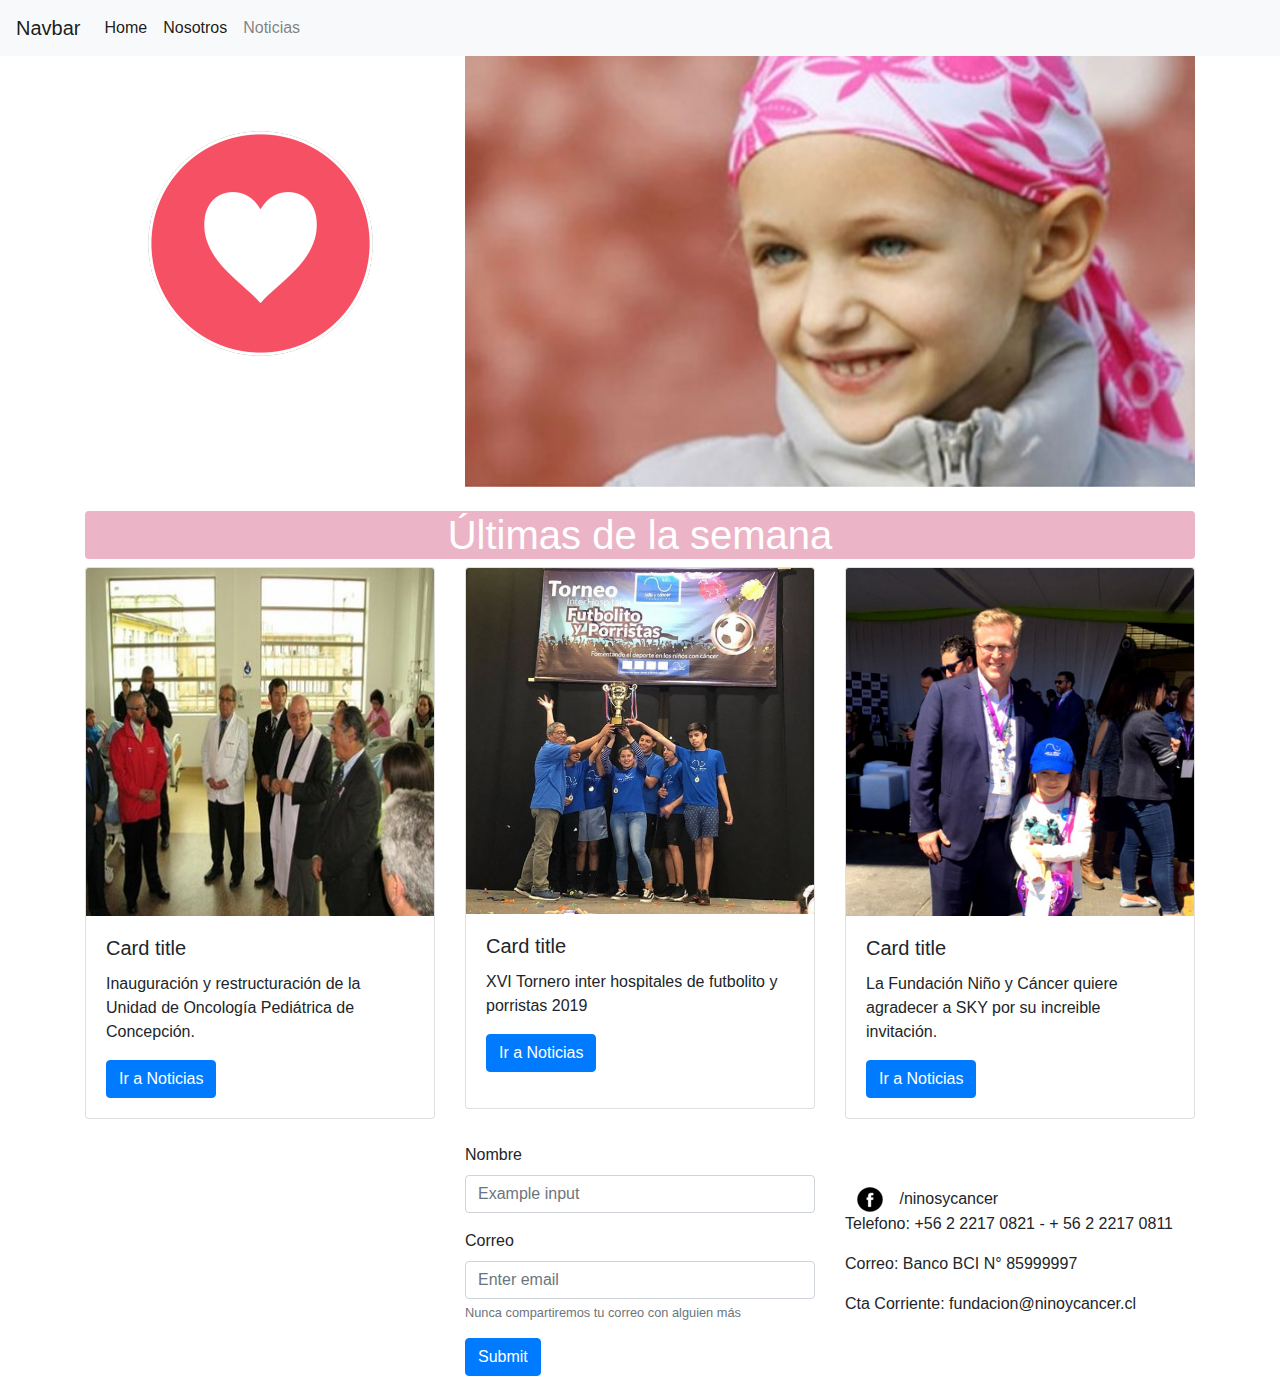
<file: index.html>
<!DOCTYPE html>
<html lang="en">
<head>
    <meta charset="UTF-8">
    <meta name="viewport" content="width=device-width, initial-scale=1.0">
    <link rel="stylesheet" href="https://stackpath.bootstrapcdn.com/bootstrap/4.3.1/css/bootstrap.min.css" integrity="sha384-ggOyR0iXCbMQv3Xipma34MD+dH/1fQ784/j6cY/iJTQUOhcWr7x9JvoRxT2MZw1T" crossorigin="anonymous">
    <link rel="stylesheet" href="./assets/style.css">
    <title>Document</title>
</head>
<body>

<nav class="navbar navbar-expand-lg navbar-light bg-light fixed-top">
    <a class="navbar-brand" href="#">Navbar</a>
    <button class="navbar-toggler" type="button" data-toggle="collapse" data-target="#navbarNav" aria-controls="navbarNav" aria-expanded="false" aria-label="Toggle navigation">
        <span class="navbar-toggler-icon"></span>
    </button>
    <div class="collapse navbar-collapse" id="navbarNav">
        <ul class="navbar-nav">
            <li class="nav-item active">
                <a class="nav-link" href="index.html">Home<span class="sr-only">(current)</span><a>
            </li>
            <li class="nav-item active">
                <a class="nav-link" href="nosotros.html">Nosotros <span class="sr-only">(current)</span><a>
            </li>
            <li class="nav-item">
                <a class="nav-link" href="noticias.html">Noticias</a>
            </li>
        </ul>
    </div>
</nav>
<div class="container">
    <div class="row align-items-center">
        <div class="col-md-4 mx-auto">
            <img class="rounded mx-auto d-block" src="./assets/imagenes/corazon_2.png" alt="corazon">
        </div>
        <div class="col-md-8">
            <div id="carouselExampleSlidesOnly" class="carousel slide" data-ride="carousel">
                <div class="carousel-inner">
                    <div class="carousel-item active">
                        <img src="./assets/imagenes/niño_1.jpg" class="d-block w-100" alt="foto1">
                    </div>
                    <div class="carousel-item">
                    <img src="./assets/imagenes/niño_2.jpg" class="d-block w-100" alt="foto2">
                    </div>
                    <div class="carousel-item">
                    <img src="./assets/imagenes/niño_3.jpg" class="d-block w-100" alt="foto3">
                    </div>
                </div>
            </div>
        </div>
    </div>
    <br>
    <div class="centrar-texto fondo-rosa rounded">
        <h1>Últimas de la semana</h1>
    </div>
    <div class="row">
        <div class="col-md-12">
            <div class="row">
                <div class="col-md-4">
                    <div class="card">
                    <img src="./assets/imagenes/noticias/noti_1.JPG" class="card-img-top" alt="restauración">
                        <div class="card-body">
                            <h5 class="card-title">Card title</h5>
                            <p class="card-text"> Inauguración y restructuración de la Unidad de Oncología Pediátrica de Concepción.</p>
                            <a href="noticias.html" class="btn btn-primary">Ir a Noticias</a>
                        </div>
                    </div>
                </div>
                <div class="col-md-4">
                    <div class="card">
                        <img src="./assets/imagenes/noticias/noti_2.jpg" class="card-img-top" alt="torneo futbol">
                        <div class="card-body">
                            <h5 class="card-title">Card title</h5>
                            <p class="card-text">XVI Tornero inter hospitales de futbolito y porristas 2019<p>
                            <a href="noticias.html" class="btn btn-primary">Ir a Noticias</a>
                        </div>
                    </div>
                </div>
                <div class="col-md-4">
                    <div class="card">
                        <img src="./assets/imagenes/noticias/noti_3.jpg" class="card-img-top" alt="a volar sky">
                        <div class="card-body">
                            <h5 class="card-title">Card title</h5>
                            <p class="card-text">La Fundación Niño y Cáncer quiere agradecer a SKY por su increible invitación.</p>
                            <a href="noticias.html" class="btn btn-primary">Ir a Noticias</a>
                        </div>
                    </div>
                </div>
            </div>
        </div>
    </div>

    <br>

    <div class="row align-items-center">
        <div class="col-md-4">
            <div class="embed-responsive embed-responsive-16by9">
                <iframe class="embed-responsive-item" src="https://www.google.com/maps/embed?pb=!1m18!1m12!1m3!1d3331.5093060796603!2d-70.5393396850937!3d-33.38387450148397!2m3!1f0!2f0!3f0!3m2!1i1024!2i768!4f13.1!3m3!1m2!1s0x9662c952b6e45c13%3A0xe20a79d839401910!2sTupungato+10070%2C+Vitacura%2C+Regi%C3%B3n+Metropolitana!5e0!3m2!1ses-419!2scl!4v1556815097975!5m2!1ses-419!2scl" width="600" height="450" frameborder="0" style="border:0" allowfullscreen></iframe>
            </div>
        </div>
        <div class="col-md-4">
            <form>
                <div class="form-group">
                    <label for="formGroupExampleInput">Nombre</label>
                    <input type="text" class="form-control" id="formGroupExampleInput" placeholder="Example input">
                </div><div class="form-group">
                    <label for="exampleInputEmail1">Correo</label>
                    <input type="email" class="form-control" id="exampleInputEmail1" aria-describedby="emailHelp" placeholder="Enter email">
                    <small id="emailHelp" class="form-text text-muted">Nunca compartiremos tu correo con alguien más</small>
                </div>
                <button type="submit" class="btn btn-primary">Submit</button>
            </form> 
        </div>
        <div class="col-md-4">
            <div>
                <img src="./assets/imagenes/footer/fb.png" alt=""> /ninosycancer
            </div>
            <div>
                <p>Telefono: +56 2 2217 0821 - + 56 2 2217 0811 </p> 
            </div>
            <div>
                <p>Correo: Banco BCI N° 85999997 </p> 
            </div>
            <div>
                <p>Cta Corriente: fundacion@ninoycancer.cl </p> 
            </div>
        </div>
    </div>
</div>

<script src="https://code.jquery.com/jquery-3.3.1.slim.min.js" integrity="sha384-q8i/X+965DzO0rT7abK41JStQIAqVgRVzpbzo5smXKp4YfRvH+8abtTE1Pi6jizo" crossorigin="anonymous"></script>
<script src="https://cdnjs.cloudflare.com/ajax/libs/popper.js/1.14.7/umd/popper.min.js" integrity="sha384-UO2eT0CpHqdSJQ6hJty5KVphtPhzWj9WO1clHTMGa3JDZwrnQq4sF86dIHNDz0W1" crossorigin="anonymous"></script>
<script src="https://stackpath.bootstrapcdn.com/bootstrap/4.3.1/js/bootstrap.min.js" integrity="sha384-JjSmVgyd0p3pXB1rRibZUAYoIIy6OrQ6VrjIEaFf/nJGzIxFDsf4x0xIM+B07jRM" crossorigin="anonymous"></script>
</body>
</html>
</file>
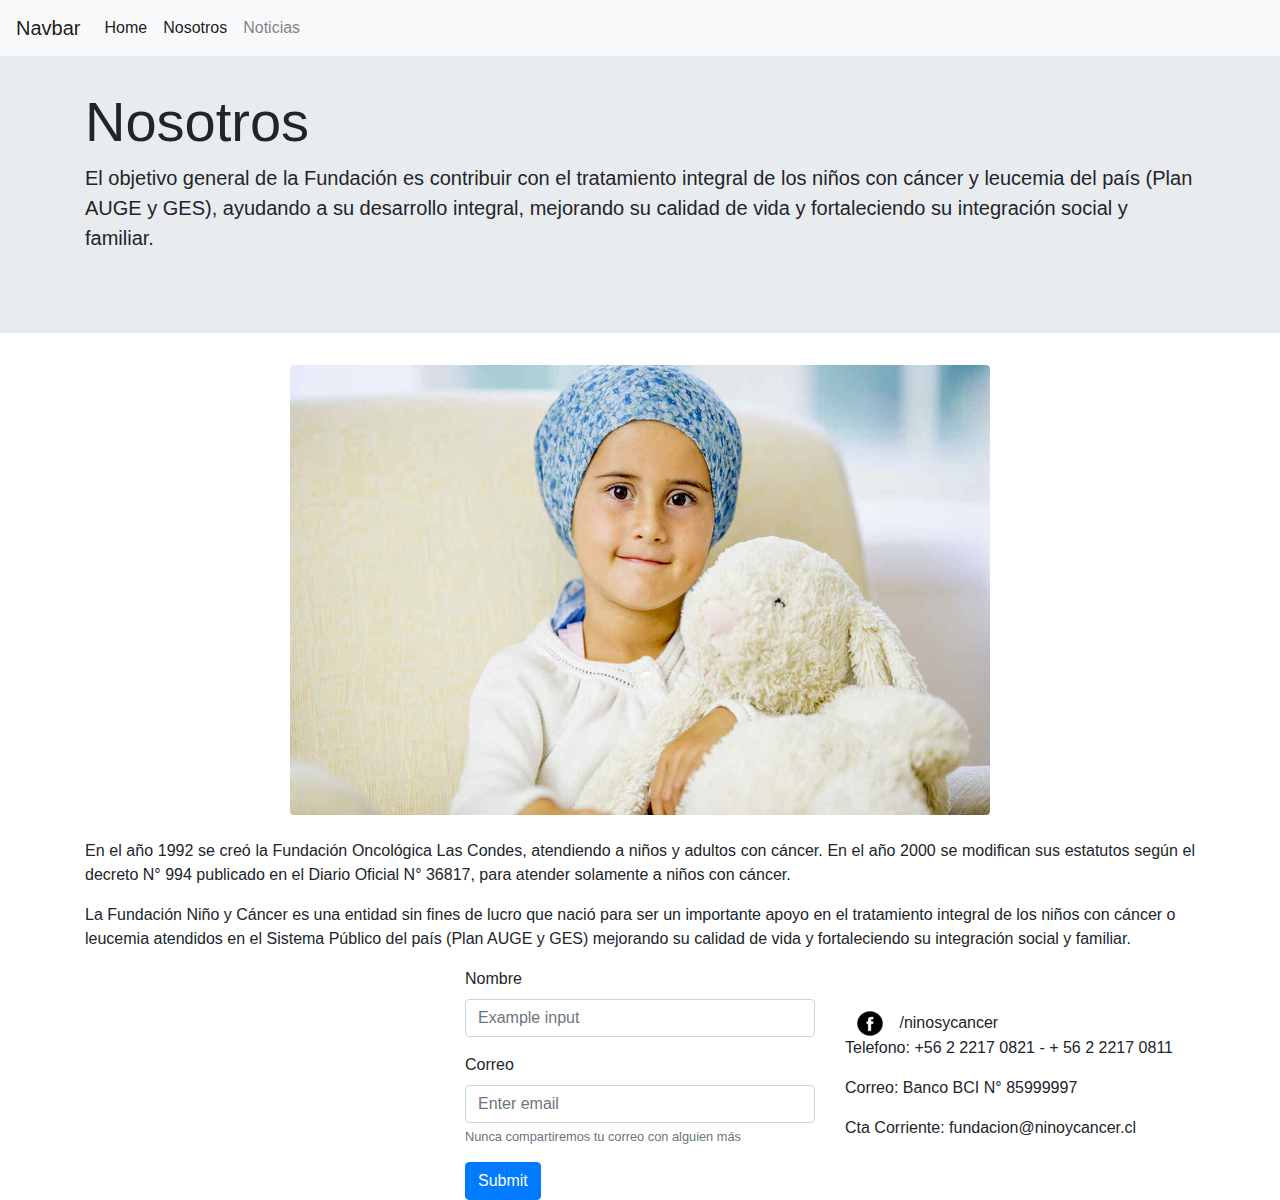
<file: nosotros.html>
<!DOCTYPE html>
<html lang="en">
<head>
    <meta charset="UTF-8">
    <meta name="viewport" content="width=device-width, initial-scale=1.0">
    <link rel="stylesheet" href="https://stackpath.bootstrapcdn.com/bootstrap/4.3.1/css/bootstrap.min.css" integrity="sha384-ggOyR0iXCbMQv3Xipma34MD+dH/1fQ784/j6cY/iJTQUOhcWr7x9JvoRxT2MZw1T" crossorigin="anonymous">
    <link rel="stylesheet" href="./assets/style.css">
    <title>Document</title>
</head>
<body>
    
    <nav class="navbar navbar-expand-lg navbar-light bg-light fixed-top">
        <a class="navbar-brand" href="#">Navbar</a>
        <button class="navbar-toggler" type="button" data-toggle="collapse" data-target="#navbarNav" aria-controls="navbarNav" aria-expanded="false" aria-label="Toggle navigation">
            <span class="navbar-toggler-icon"></span>
        </button>
        <div class="collapse navbar-collapse" id="navbarNav">
            <ul class="navbar-nav">
                <li class="nav-item active">
                    <a class="nav-link" href="index.html">Home<span class="sr-only">(current)</span><a>
                    </li>
                    <li class="nav-item active">
                        <a class="nav-link" href="nosotros.html">Nosotros <span class="sr-only">(current)</span><a>
                        </li>
                        <li class="nav-item">
                            <a class="nav-link" href="noticias.html">Noticias</a>
                        </li>
                    </ul>
                </div>
            </nav>
            <br>
            <div class="jumbotron jumbotron-fluid">
                <div class="container">
                    <h1 class="display-4">Nosotros</h1>
                    <p class="lead">El objetivo general de la Fundación es contribuir con el tratamiento integral de los niños con cáncer y leucemia del país (Plan AUGE y GES), ayudando a su desarrollo integral, mejorando su calidad de vida y fortaleciendo su integración social y familiar.</p>
                </div>
            </div>
            <div class="container">
                <div class="row">
                    <div class="col-md-12">
                        <img class="rounded mx-auto d-block" src="./assets/imagenes/niña_4.jpg" alt="principal nosotros">
                    </div>
                </div>
                <br>
                <div class="row">
                    <div class="col-md-12">
                        <p class="text-justify">En el año 1992 se creó la Fundación Oncológica Las Condes, atendiendo a niños y adultos con cáncer. En el año 2000 se modifican sus estatutos según el decreto N° 994 publicado en el Diario Oficial N° 36817, para atender solamente a niños con cáncer.</p>
                        <p>	
                            La Fundación Niño y Cáncer es una entidad sin fines de lucro que nació para ser un importante apoyo en el tratamiento integral de los niños con cáncer o leucemia atendidos en el Sistema Público del país (Plan AUGE y GES) mejorando su calidad de vida y fortaleciendo su integración social y familiar.
                        </p>
                    </div>
                </div>
            </div>
        </div>
    <div class="container">
        <div class="row align-items-center">
            <div class="col-md-4">
                <div class="embed-responsive embed-responsive-16by9">
                    <iframe class="embed-responsive-item" src="https://www.google.com/maps/embed?pb=!1m18!1m12!1m3!1d3331.5093060796603!2d-70.5393396850937!3d-33.38387450148397!2m3!1f0!2f0!3f0!3m2!1i1024!2i768!4f13.1!3m3!1m2!1s0x9662c952b6e45c13%3A0xe20a79d839401910!2sTupungato+10070%2C+Vitacura%2C+Regi%C3%B3n+Metropolitana!5e0!3m2!1ses-419!2scl!4v1556815097975!5m2!1ses-419!2scl" width="600" height="450" frameborder="0" style="border:0" allowfullscreen></iframe>
                </div>
            </div>
            <div class="col-md-4">
                <form>
                    <div class="form-group">
                        <label for="formGroupExampleInput">Nombre</label>
                        <input type="text" class="form-control" id="formGroupExampleInput" placeholder="Example input">
                    </div><div class="form-group">
                        <label for="exampleInputEmail1">Correo</label>
                        <input type="email" class="form-control" id="exampleInputEmail1" aria-describedby="emailHelp" placeholder="Enter email">
                        <small id="emailHelp" class="form-text text-muted">Nunca compartiremos tu correo con alguien más</small>
                    </div>
                    <button type="submit" class="btn btn-primary">Submit</button>
                </form> 
            </div>
            <div class="col-md-4">
                <div>
                    <img src="./assets/imagenes/footer/fb.png" alt=""> /ninosycancer
                </div>
                <div>
                    <p>Telefono: +56 2 2217 0821 - + 56 2 2217 0811 </p> 
                </div>
                <div>
                    <p>Correo: Banco BCI N° 85999997 </p> 
                </div>
                <div>
                    <p>Cta Corriente: fundacion@ninoycancer.cl </p> 
                </div>
            </div>
        </div>
    </div>
        
<script src="https://code.jquery.com/jquery-3.3.1.slim.min.js" integrity="sha384-q8i/X+965DzO0rT7abK41JStQIAqVgRVzpbzo5smXKp4YfRvH+8abtTE1Pi6jizo" crossorigin="anonymous"></script>
<script src="https://cdnjs.cloudflare.com/ajax/libs/popper.js/1.14.7/umd/popper.min.js" integrity="sha384-UO2eT0CpHqdSJQ6hJty5KVphtPhzWj9WO1clHTMGa3JDZwrnQq4sF86dIHNDz0W1" crossorigin="anonymous"></script>
<script src="https://stackpath.bootstrapcdn.com/bootstrap/4.3.1/js/bootstrap.min.js" integrity="sha384-JjSmVgyd0p3pXB1rRibZUAYoIIy6OrQ6VrjIEaFf/nJGzIxFDsf4x0xIM+B07jRM" crossorigin="anonymous"></script>
</body>
</html>
</file>
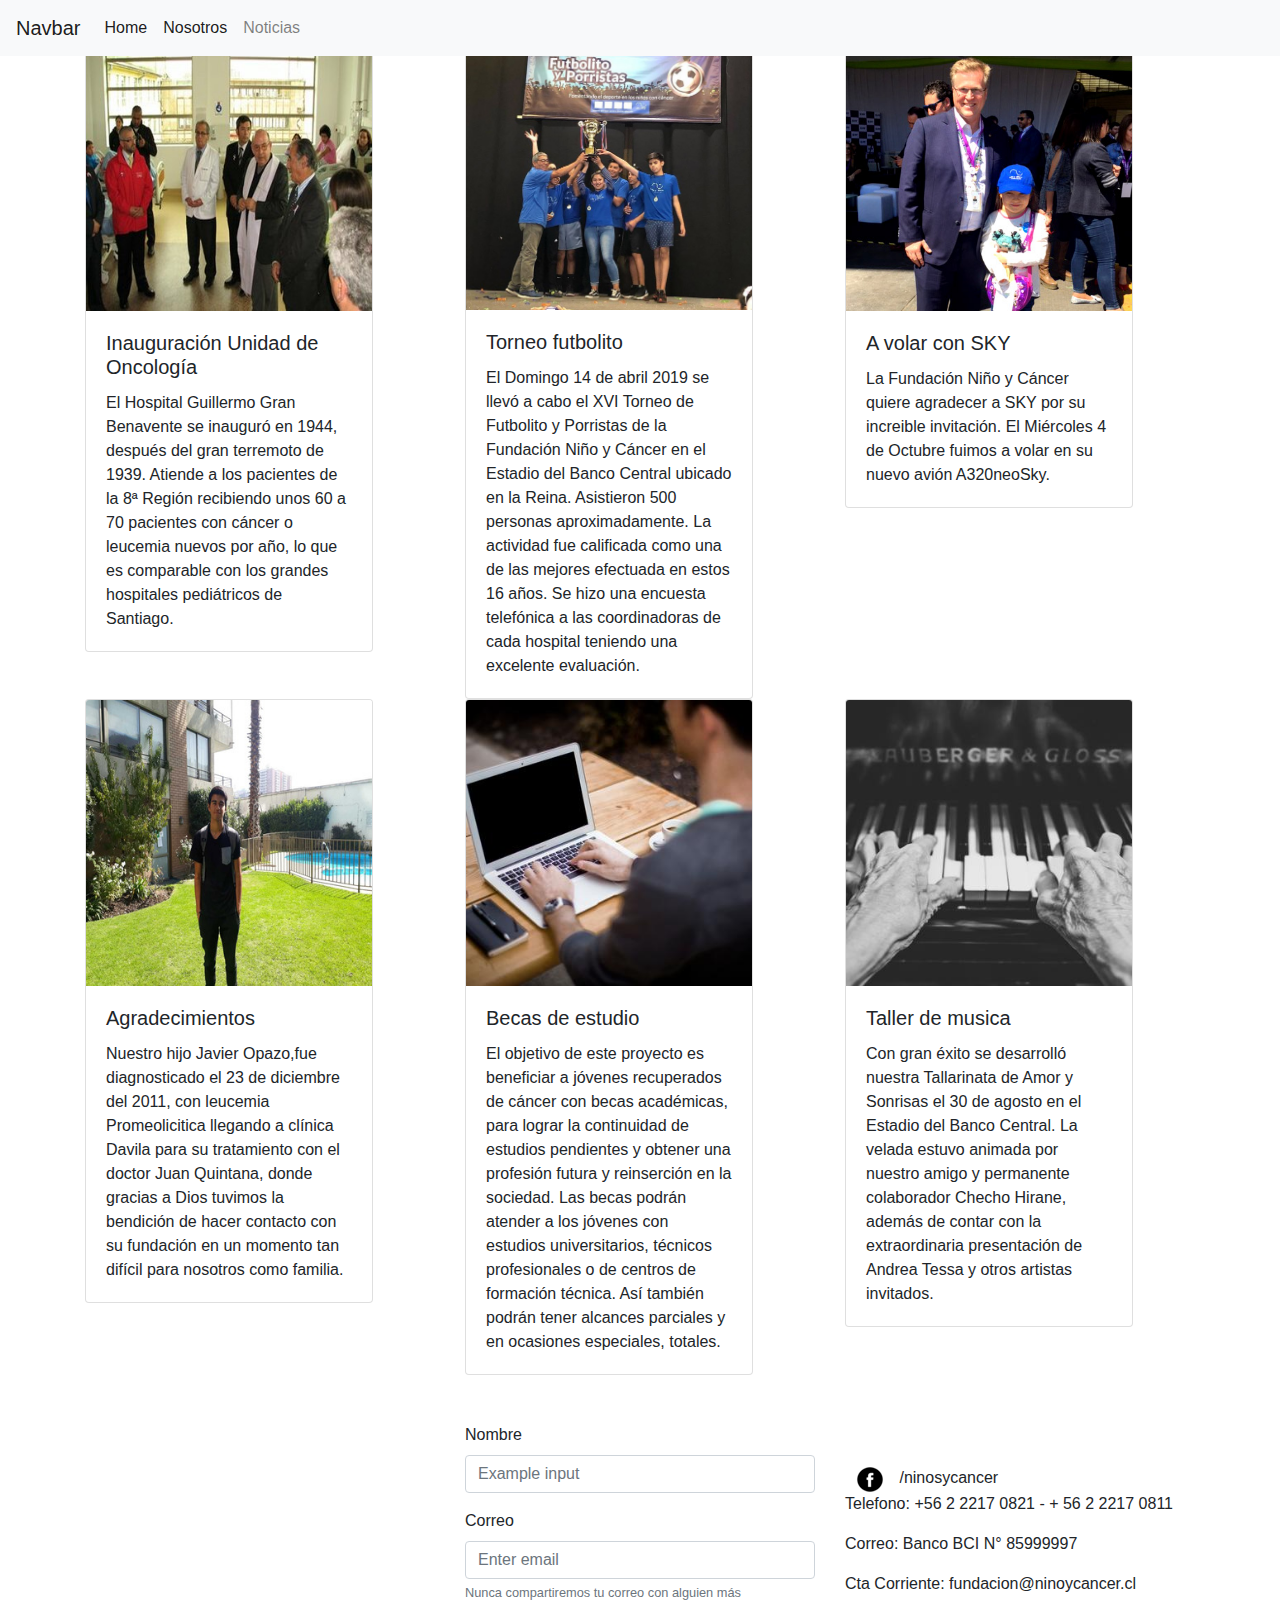
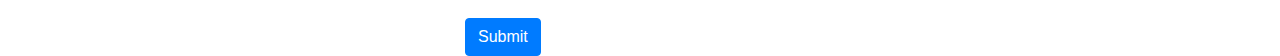
<file: noticias.html>
<!DOCTYPE html>
<html lang="en">
<head>
    <meta charset="UTF-8">
    <meta name="viewport" content="width=device-width, initial-scale=1.0">
    <link rel="stylesheet" href="https://stackpath.bootstrapcdn.com/bootstrap/4.3.1/css/bootstrap.min.css" integrity="sha384-ggOyR0iXCbMQv3Xipma34MD+dH/1fQ784/j6cY/iJTQUOhcWr7x9JvoRxT2MZw1T" crossorigin="anonymous">
    <link rel="stylesheet" href="./assets/style.css">
    <title>Document</title>
</head>
<body>
    
<nav class="navbar navbar-expand-lg navbar-light bg-light fixed-top">
    <a class="navbar-brand" href="index.html">Navbar</a>
    <button class="navbar-toggler" type="button" data-toggle="collapse" data-target="#navbarNav" aria-controls="navbarNav" aria-expanded="false" aria-label="Toggle navigation">
    <span class="navbar-toggler-icon"></span>
    </button>
    <div class="collapse navbar-collapse" id="navbarNav">
        <ul class="navbar-nav">
            <li class="nav-item active">
            <a class="nav-link" href="index.html">Home<span class="sr-only">(current)</span><a>
            </li>
            <li class="nav-item active">
            <a class="nav-link" href="nosotros.html">Nosotros <span class="sr-only">(current)</span><a>
            </li>
            <li class="nav-item">
                <a class="nav-link" href="noticias.html">Noticias</a>
            </li>
        </ul>
    </div>
</nav>
<br>      
<div class="container">
    <div class="row">
        <div class="col-sm">
            <div class="card" style="width: 18rem;">
                <img src="./assets/imagenes/noticias/noti_1.JPG" class="card-img-top" alt="inauguracion">
                <div class="card-body">
                    <h5 class="card-title">Inauguración Unidad de Oncología</h5>
                    <p class="card-text">El Hospital Guillermo Gran Benavente se inauguró en 1944, después del gran terremoto de 1939. Atiende a los pacientes de la 8ª Región recibiendo   unos 60 a 70 pacientes con cáncer o leucemia nuevos por año, lo que es comparable con los grandes hospitales pediátricos de Santiago. </p>
                </div>
            </div>
        </div>
        <div class="col-sm">
            <div class="card" style="width: 18rem;">
                <img src="./assets/imagenes/noticias/noti_2.jpg" class="card-img-top" alt="futbolito">
                <div class="card-body">
                    <h5 class="card-title">Torneo futbolito</h5>
                    <p class="card-text">El Domingo 14 de abril 2019  se llevó a cabo el XVI Torneo de Futbolito y Porristas de la Fundación Niño y Cáncer en el Estadio del Banco Central ubicado en la Reina.

                    Asistieron 500 personas aproximadamente. La actividad fue calificada como una de las mejores efectuada en estos 16 años. Se hizo una encuesta telefónica a las coordinadoras de cada hospital teniendo una excelente evaluación.</p>
                </div>
            </div>
        </div>
        <div class="col-sm">
            <div class="card" style="width: 18rem;">
                <img src="./assets/imagenes/noticias/noti_3.jpg" class="card-img-top" alt="sky">
                <div class="card-body">
                    <h5 class="card-title">A volar con SKY</h5>
                    <p class="card-text">La Fundación Niño y Cáncer quiere agradecer a SKY por su increible invitación. El Miércoles 4 de Octubre fuimos a volar en su nuevo avión A320neoSky.</p>
                </div>
            </div>
        </div>
    </div>
    <div class="row">
    <div class="col-sm">
        <div class="card" style="width: 18rem;">
            <img src="./assets/imagenes/noticias/noti_4.jpg" class="card-img-top" alt="niño rehab">
            <div class="card-body">
                <h5 class="card-title">Agradecimientos</h5>
                <p class="card-text">Nuestro hijo Javier Opazo,fue diagnosticado el 23 de diciembre del 2011, con leucemia Promeolicitica llegando a clínica Davila para su tratamiento con el doctor Juan Quintana, donde gracias a Dios tuvimos la bendición de hacer contacto con su fundación en un momento tan difícil para nosotros como familia.</p>
            </div>
        </div>
    </div>
    <div class="col-sm">
        <div class="card" style="width: 18rem;">
            <img src="./assets/imagenes/noticias/noti_5.jpg" class="card-img-top" alt="becas">
            <div class="card-body">
                <h5 class="card-title">Becas de estudio</h5>
                <p class="card-text">	
                    El objetivo de este proyecto es beneficiar a jóvenes recuperados de cáncer con becas académicas, para lograr la continuidad de estudios pendientes y obtener una profesión futura y reinserción en la sociedad.
                    
                    Las becas podrán atender a los jóvenes con estudios universitarios, técnicos profesionales o de centros de formación técnica. Así también podrán tener alcances  parciales y en ocasiones especiales, totales.</p>
            </div>
        </div>
    </div>
    <div class="col-sm">
        <div class="card" style="width: 18rem;">
            <img src="./assets/imagenes/noticias/noti_6.jpg" class="card-img-top" alt="taller de musica">
            <div class="card-body">
                <h5 class="card-title">Taller de musica</h5>
                <p class="card-text">Con gran éxito se desarrolló nuestra Tallarinata de Amor y Sonrisas el 30 de agosto en el Estadio del Banco Central. 
                La velada estuvo animada por nuestro amigo y permanente colaborador Checho Hirane, además de contar con la extraordinaria presentación de Andrea Tessa y otros artistas invitados.</p>                                   
            </div>
        </div>
    </div>
</div>
<br>
<br>
<div class="row align-items-center">
        <div class="col-md-4">
            <div class="embed-responsive embed-responsive-16by9">
                <iframe class="embed-responsive-item" src="https://www.google.com/maps/embed?pb=!1m18!1m12!1m3!1d3331.5093060796603!2d-70.5393396850937!3d-33.38387450148397!2m3!1f0!2f0!3f0!3m2!1i1024!2i768!4f13.1!3m3!1m2!1s0x9662c952b6e45c13%3A0xe20a79d839401910!2sTupungato+10070%2C+Vitacura%2C+Regi%C3%B3n+Metropolitana!5e0!3m2!1ses-419!2scl!4v1556815097975!5m2!1ses-419!2scl" width="600" height="450" frameborder="0" style="border:0" allowfullscreen></iframe>
            </div>
        </div>
        <div class="col-md-4">
            <form>
                <div class="form-group">
                    <label for="formGroupExampleInput">Nombre</label>
                    <input type="text" class="form-control" id="formGroupExampleInput" placeholder="Example input">
                </div><div class="form-group">
                    <label for="exampleInputEmail1">Correo</label>
                    <input type="email" class="form-control" id="exampleInputEmail1" aria-describedby="emailHelp" placeholder="Enter email">
                    <small id="emailHelp" class="form-text text-muted">Nunca compartiremos tu correo con alguien más</small>
                </div>
                <button type="submit" class="btn btn-primary">Submit</button>
            </form> 
        </div>
        <div class="col-md-4">
            <div>
                <img src="./assets/imagenes/footer/fb.png" alt=""> /ninosycancer
            </div>
            <div>
                <p>Telefono: +56 2 2217 0821 - + 56 2 2217 0811 </p> 
            </div>
            <div>
                <p>Correo: Banco BCI N° 85999997 </p> 
            </div>
            <div>
                <p>Cta Corriente: fundacion@ninoycancer.cl </p> 
            </div>
        </div>
    </div>
</div>

<script src="https://code.jquery.com/jquery-3.3.1.slim.min.js" integrity="sha384-q8i/X+965DzO0rT7abK41JStQIAqVgRVzpbzo5smXKp4YfRvH+8abtTE1Pi6jizo" crossorigin="anonymous"></script>
<script src="https://cdnjs.cloudflare.com/ajax/libs/popper.js/1.14.7/umd/popper.min.js" integrity="sha384-UO2eT0CpHqdSJQ6hJty5KVphtPhzWj9WO1clHTMGa3JDZwrnQq4sF86dIHNDz0W1" crossorigin="anonymous"></script>
<script src="https://stackpath.bootstrapcdn.com/bootstrap/4.3.1/js/bootstrap.min.js" integrity="sha384-JjSmVgyd0p3pXB1rRibZUAYoIIy6OrQ6VrjIEaFf/nJGzIxFDsf4x0xIM+B07jRM" crossorigin="anonymous"></script>
</body>
</html>
</file>
<file: assets/style.css>
.centrar-texto{
    text-align: center;
    color: white;
}

.fondo-rosa{
    background-color: rgb(218, 108, 144, .5);
}
</file>
